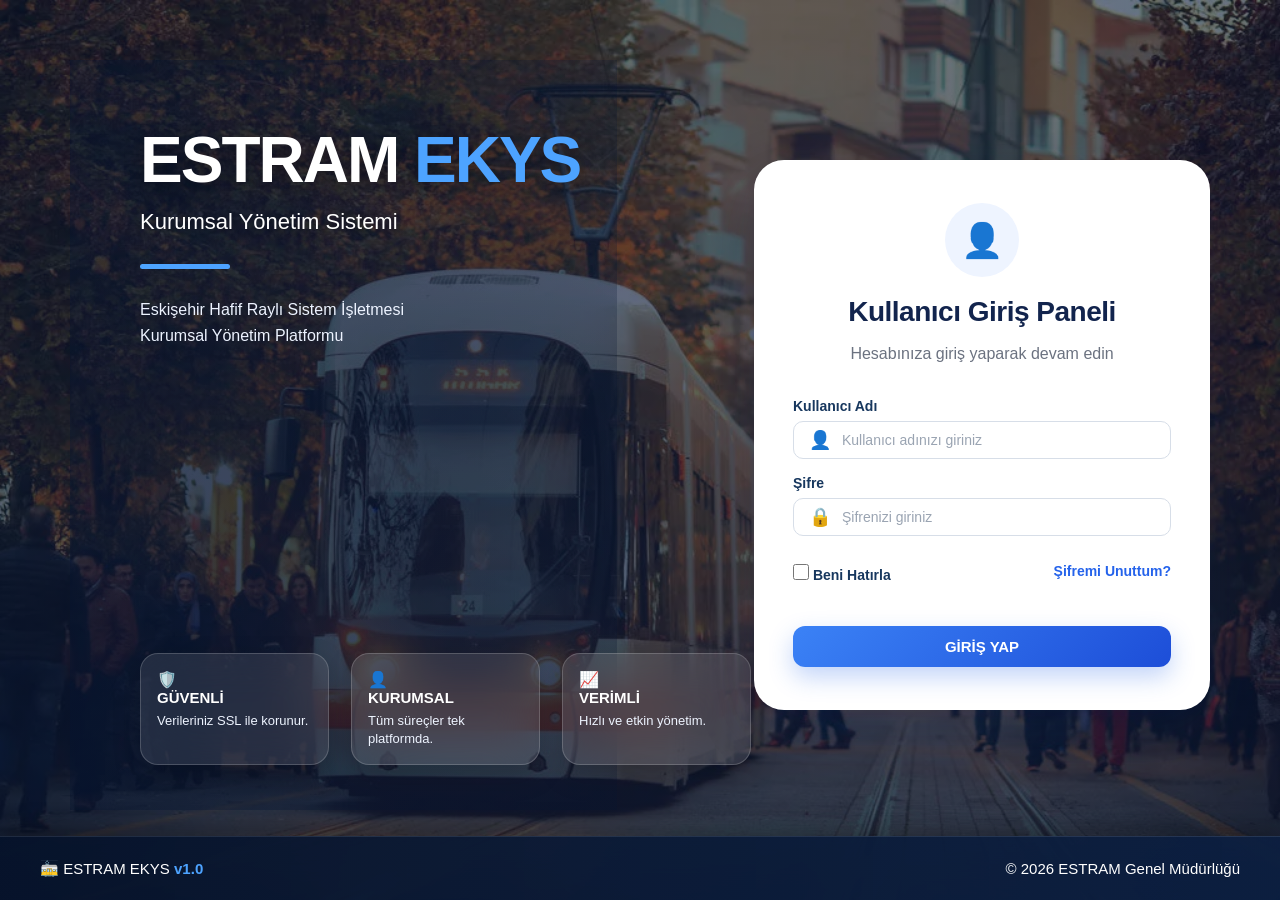
<file: index.html>
<!DOCTYPE html>
<html lang="tr">

<head>

    <meta charset="UTF-8">
    <meta name="viewport" content="width=device-width, initial-scale=1.0">

    <title>ESTRAM Kurumsal Yönetim Sistemi</title>

    <link rel="stylesheet" href="style.css">

</head>

<body>

<div class="login-page">

    <!-- SOL TARAF -->

    <div class="login-left">

        <div class="overlay"></div>

        <div class="left-content">

            <h1>
                ESTRAM
                <span>EKYS</span>
            </h1>

            <h2>Kurumsal Yönetim Sistemi</h2>

            <div class="blue-line"></div>

            <p>

                Eskişehir Hafif Raylı Sistem İşletmesi
                <br>
                Kurumsal Yönetim Platformu

            </p>

        </div>

        <div class="feature-bar">

            <div class="feature">

                <div class="icon">🛡️</div>

                <div>

                    <strong>GÜVENLİ</strong>

                    <p>Verileriniz SSL ile korunur.</p>

                </div>

            </div>

            <div class="feature">

                <div class="icon">👤</div>

                <div>

                    <strong>KURUMSAL</strong>

                    <p>Tüm süreçler tek platformda.</p>

                </div>

            </div>

            <div class="feature">

                <div class="icon">📈</div>

                <div>

                    <strong>VERİMLİ</strong>

                    <p>Hızlı ve etkin yönetim.</p>

                </div>

            </div>

        </div>

    </div>

    <!-- SAĞ TARAF -->

    <div class="login-right">

        <div class="login-card">

            <div class="login-icon">
                👤
            </div>

            <h2>Kullanıcı Giriş Paneli</h2>

            <p>
                Hesabınıza giriş yaparak devam edin
            </p>

           <label>Kullanıcı Adı</label>

<div class="input-group">

    <span class="input-icon">👤</span>

    <input
        type="text"
        id="kullaniciAdi"
        placeholder="Kullanıcı adınızı giriniz">

</div>

<label>Şifre</label>

<div class="input-group">

    <span class="input-icon">🔒</span>

    <input
        type="password"
        id="sifre"
        placeholder="Şifrenizi giriniz">

</div>

<div class="login-options">

    <label class="remember-me">
        <input type="checkbox">
        <span>Beni Hatırla</span>
    </label>

    <a href="javascript:alert('Bu özellik yakında eklenecektir.')">
    Şifremi Unuttum?
</a>

</div>

<button onclick="girisYap()">
    GİRİŞ YAP
</button>
        </div>

    </div>

</div>

<div class="login-footer">

    <div>
        🚋 ESTRAM EKYS <span>v1.0</span>
    </div>

    <div>
        © 2026 ESTRAM Genel Müdürlüğü
    </div>

</div>

<script src="organizasyon.js"></script>
<script src="personeller.js"></script>
<script src="script.js"></script>

</body>

</html>
</file>
<file: style.css>
body{
    margin:0;
    font-family:"Segoe UI",Arial,sans-serif;
    overflow:hidden;

    background:
        linear-gradient(rgba(10,24,55,.60),rgba(10,24,55,.75)),
        url("tram.jpg") center center/cover no-repeat;

    height:100vh;
}

/*==================================================
                    LOGIN SAYFASI
==================================================*/

.login-page{
    position:relative;
    display:flex;
    justify-content:space-between;
    align-items:center;
    width:100%;
    height:100vh;
    padding:60px 70px 90px;
    box-sizing:border-box;
}

.login-left{

    width:48%;

    height:100%;

    position:relative;

    display:flex;

    flex-direction:column;

    justify-content:flex-start;

    z-index:2;

}
.login-left::before{

    content:"";

    position:absolute;

    inset:0;

    background:linear-gradient(
        90deg,
        rgba(7,20,45,.25),
        rgba(7,20,45,.05)
    );

}

.left-content{

    position:absolute;

    top:70px;

    left:70px;

    width:520px;

    display:block;

    z-index:20;

}

.left-content h1{

    margin:0;

    font-size:64px;

    font-weight:800;

    line-height:.95;

    letter-spacing:-2px;

    color:#fff;

    text-shadow:0 5px 18px rgba(0,0,0,.35);

}

.left-content h1 span{

    color:#4da3ff;

}

.left-content h2{

    margin:16px 0 0;

    font-size:22px;

    font-weight:300;

    color:#ffffff;

    line-height:1.35;

    text-shadow:0 2px 8px rgba(0,0,0,.25);

}

.blue-line{

    width:90px;

    height:5px;

    border-radius:30px;

    background:#4da3ff;

    margin:28px 0;

}

.left-content p{

    margin:0;

    font-size:16px;

    line-height:1.6;

    color:#edf3ff;

    max-width:500px;

}
.tram-image{
    position:absolute;
    bottom:0;
    left:50%;
    transform:translateX(-5%);
    width:820px;
    z-index:1;
}

.feature{

    flex:0 0 155px;

    max-width:155px;

    background:rgba(255,255,255,.10);

    border:1px solid rgba(255,255,255,.18);

    backdrop-filter:blur(24px);

    -webkit-backdrop-filter:blur(24px);

    border-radius:18px;

    padding:16px;

    box-shadow:0 10px 28px rgba(0,0,0,.20);

    transition:all .35s ease;

    overflow:hidden;

    position:relative;

}

.feature::before{

    content:"";

    position:absolute;

    top:0;

    left:-120%;

    width:60%;

    height:100%;

    background:linear-gradient(
        90deg,
        transparent,
        rgba(255,255,255,.18),
        transparent
    );

    transition:.6s;

}

.feature:hover{

    transform:translateY(-8px) scale(1.03);

    background:rgba(255,255,255,.15);

    border-color:rgba(255,255,255,.35);

    box-shadow:0 18px 40px rgba(0,0,0,.28);

}

.feature:hover::before{

    left:160%;

}
.feature strong{

    display:block;

    margin-bottom:6px;

    font-size:15px;

    color:#fff;

}
.feature p{

    margin:0;

    font-size:13px;

    line-height:1.4;

    color:#eef4ff;

}
.login-right{

    width:40%;

    display:flex;

    justify-content:flex-end;

    align-items:center;

    z-index:5;

}
.login-card{

    width:380px;   /* 430px yerine */

    max-width:100%;

    margin-left:0;
    margin-right:auto;

    padding:42px 38px;

    background:#ffffff;

    border-radius:30px;

    box-shadow:
        0 20px 60px rgba(18,39,88,.18),
        0 5px 15px rgba(18,39,88,.08);

    border:1px solid rgba(255,255,255,.7);

    transition:.35s;

}

.login-card:hover{

    transform:translateY(-6px);

    box-shadow:
        0 35px 90px rgba(20,40,90,.20),
        0 12px 35px rgba(20,40,90,.10);

}

.login-card h2{

    margin:0 0 12px;

    text-align:center;

    color:#12244d;

    font-size:28px;

    font-weight:800;

    letter-spacing:-0.5px;

    line-height:1.2;

}
.login-card p{

    text-align:center;

    color:#6b7280;

    font-size:16px;

    margin:0 0 32px;

    line-height:1.6;

}

.login-card label{

    display:block;

    margin:12px 0 7px;

    font-weight:600;

    color:#17375e;

    font-size:14px;

}

.login-card input{

    width:100%;

    box-sizing:border-box;

    padding:10px 12px;

    border:1px solid #d7dee8;

    border-radius:10px;

    font-size:14px;

    transition:.3s;

}
.login-card input::placeholder{
    color:#9aa4b2;
}

.login-card input:focus{

    outline:none;

    border-color:#2563eb;

    box-shadow:0 0 0 4px rgba(37,99,235,.12);

}

.login-card button{

    width:100%;

    margin-top:18px;

    padding:12px;

    border:none;

    border-radius:12px;

    background:linear-gradient(135deg,#3b82f6,#1d4ed8);

    color:#fff;

    font-size:15px;

    font-weight:700;

    cursor:pointer;

    transition:all .3s ease;

    box-shadow:0 10px 25px rgba(37,99,235,.28);

}

.login-card button:hover{

    transform:translateY(-3px);

    background:linear-gradient(135deg,#3b82f6,#2563eb);

    box-shadow:
        0 15px 35px rgba(37,99,235,.45),
        0 0 18px rgba(37,99,235,.35);

}
.login-card button:active{

    transform:scale(.98);

}

.sidebar{
    position:fixed;
    left:0;
    top:0;
    width:240px;
    height:100%;
    background:#005baa;
    color:white;
    padding-top:25px;
}

.sidebar h2{
    text-align:center;
    margin-bottom:35px;
}

.sidebar a{
    display:block;
    color:white;
    text-decoration:none;
    padding:15px 25px;
}

.sidebar a:hover{
    background:#004080;
}

.content{
    margin-left:240px;
    width:calc(100% - 240px);
    min-height:100vh;
    padding:25px;
    overflow-x:auto;
}

.cards{
    display:flex;
    gap:20px;
    flex-wrap:wrap;
}

.card{
    width:220px;
    background:white;
    padding:20px;
    border-radius:12px;
    box-shadow:0 3px 12px rgba(0,0,0,.15);
}

.card h3{
    margin-top:0;
}
.overlay{
    position:absolute;
    inset:0;
    background:rgba(8,22,52,.20);
}
.feature-bar{
    position:absolute;
    left:70px;
    bottom:45px;   
    display:flex;
    gap:22px;
    width:720px;
    z-index:21;
}


.login-icon{

    width:74px;

    height:74px;

    margin:0 auto 18px;

    border-radius:50%;

    background:#eef4ff;

    display:flex;

    justify-content:center;

    align-items:center;

    font-size:34px;

    color:#2563eb;

}
/* ===========================
   DASHBOARD
=========================== */

.dashboard{
    display:flex;
    flex-direction:column;
    gap:25px;
}

.dashboard-header{
    display:flex;
    justify-content:space-between;
    align-items:center;
    margin-bottom:10px;
}

.dashboard-header h1{
    font-size:30px;
    color:#17375e;
    margin:0;
}

.dashboard-header p{
    color:#666;
    margin-top:5px;
}

.stats{
    display:grid;
    grid-template-columns:repeat(auto-fit,minmax(240px,1fr));
    gap:20px;
}

.stat-card{
    background:#fff;
    border-radius:18px;
    padding:25px;
    box-shadow:0 10px 30px rgba(0,0,0,.08);
    transition:.25s;
    border-left:6px solid #0097a7;
}

.stat-card:hover{
    transform:translateY(-5px);
}

.stat-title{
    color:#777;
    font-size:15px;
}

.stat-value{
    font-size:34px;
    font-weight:bold;
    color:#17375e;
    margin-top:15px;
}

.moduller{
    display:grid;
    grid-template-columns:repeat(auto-fit,minmax(270px,1fr));
    gap:20px;
}

.modul-card{
    background:white;
    border-radius:18px;
    padding:25px;
    cursor:pointer;
    transition:.25s;
    box-shadow:0 10px 25px rgba(0,0,0,.08);
}

.modul-card:hover{
    transform:translateY(-6px);
}

.modul-icon{
    font-size:45px;
}

.modul-title{
    font-size:20px;
    font-weight:bold;
    color:#17375e;
    margin-top:15px;
}

.modul-desc{
    margin-top:10px;
    color:#666;
    line-height:1.5;
}
.toolbar{
    display:flex;
    justify-content:space-between;
    align-items:center;
    flex-wrap:wrap;
    gap:10px;
    margin-bottom:15px;
}

.toolbar-left{
    display:flex;
    gap:10px;
    align-items:center;
}

.toolbar-right{
    margin-left:auto;
}

.tarife{
    font-weight:bold;
    color:#0b4f8a;
}
/* ===========================
   ORTAK TABLO TASARIMI
=========================== */

.tablo{
    width:100%;
    border-collapse:collapse;
    background:#fff;
    border-radius:12px;
    overflow:hidden;
    box-shadow:0 5px 18px rgba(0,0,0,.08);
}

.tablo th{
    background:#005baa;
    color:#fff;
    padding:14px 12px;
    font-size:14px;
    font-weight:600;
    text-align:center;
}

.tablo td{
    padding:12px;
    border-bottom:1px solid #ececec;
}

.tablo tbody tr:nth-child(even){
    background:#f8fbff;
}

.tablo tbody tr:hover{
    background:#eef6ff;
}

.tablo button{
    width:auto;
    margin:0;
    padding:6px 12px;
    border-radius:6px;
    font-size:14px;
}

.form-kart{
    background:#fff;
    border-radius:15px;
    padding:20px;
    box-shadow:0 5px 18px rgba(0,0,0,.08);
    margin-bottom:20px;
}
.form-kart input,
.form-kart select,
.form-kart textarea{
    width:100%;
    box-sizing:border-box;
    padding:10px;
    margin:8px 0 15px;
}

.form-kart button{
    width:auto;
    margin-right:8px;
}
#icerik{
    width:100%;
    max-width:100%;
}

table{
    width:100%;
}

button{
    cursor:pointer;
}

input,
select,
textarea{
    border:1px solid #d0d7de;
    outline:none;
}

input:focus,
select:focus,
textarea:focus{
    border-color:#005baa;
}
.table-responsive{
    width:100%;
    overflow-x:auto;
}
.grafik-panel{
    margin-top:25px;
    background:#fff;
    border-radius:18px;
    padding:25px;
    box-shadow:0 8px 20px rgba(0,0,0,.08);
}

.grafik-panel canvas{
    width:100%!important;
    max-height:350px;
}
/* ===========================
   LOGIN FOOTER
=========================== */

.login-footer{

    position:fixed;

    left:0;

    bottom:0;

    width:100%;

    height:64px;

    padding:0 40px;

    box-sizing:border-box;

    display:flex;

    justify-content:space-between;

    align-items:center;

    background:linear-gradient(
        90deg,
        rgba(5,18,42,.92),
        rgba(10,30,65,.88)
    );

    backdrop-filter:blur(18px);

    -webkit-backdrop-filter:blur(18px);

    border-top:1px solid rgba(255,255,255,.10);

    box-shadow:0 -8px 25px rgba(0,0,0,.28);

    color:#ffffff;

    font-size:15px;

    font-weight:500;

    z-index:999;

}

.login-footer span{

    color:#4da3ff;

    font-weight:700;

}
.input-group{
    position:relative;
    margin-bottom:16px;
}

.input-group input{
    padding-left:48px;
}

.input-icon{
    position:absolute;
    left:16px;
    top:50%;
    transform:translateY(-50%);
    font-size:18px;
    color:#8a94a6;
    pointer-events:none;
}

.login-options{
    display:flex;
    justify-content:space-between;
    align-items:center;
    margin:8px 0 18px;
}

.remember-me{
    display:flex;
    align-items:center;
    gap:8px;
    font-size:14px;
    color:#4b5563;
    cursor:pointer;
}

.remember-me input{
    width:16px;
    height:16px;
    margin:0;
}

.login-options a{
    color:#2563eb;
    text-decoration:none;
    font-size:14px;
    font-weight:600;
}

.login-options a:hover{
    text-decoration:underline;
}
.login-logo{

    width:110px;
    display:block;
    margin:0 auto 20px;

}

.login-text{

    text-align:center;
    color:#666;
    margin-bottom:25px;
    line-height:22px;

}
</file>
